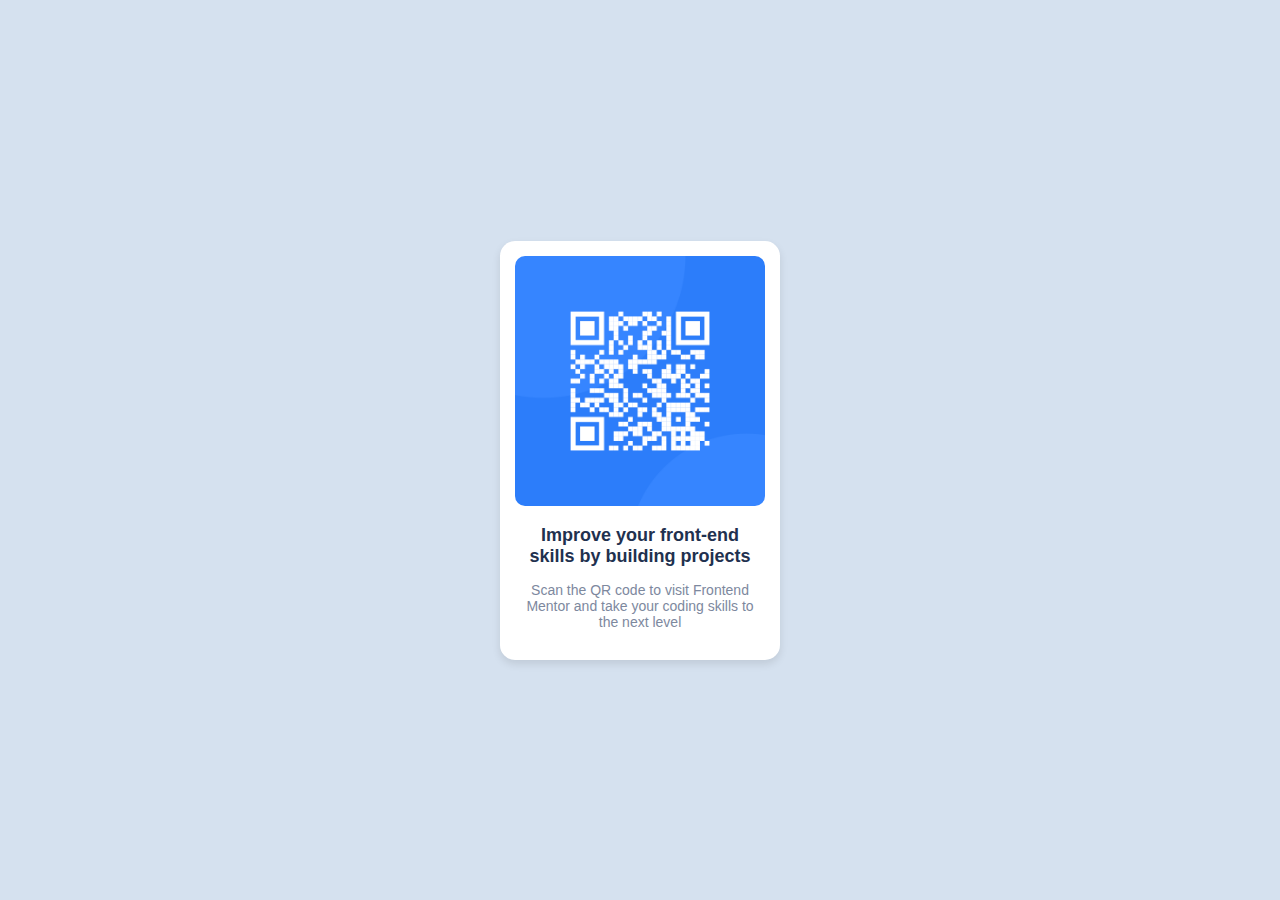
<file: index.html>
<!DOCTYPE html>
<html lang="en">
<head>
  <meta charset="UTF-8">
  <meta name="viewport" content="width=device-width, initial-scale=1.0">
  <title>QR Code Component</title>
  <link rel="stylesheet" href="styles.css">
</head>
<body>
  <div class="container">
    <div class="card">
      <img src="./images/image-qr-code.png" alt="QR Code">
      <h2>Improve your front-end skills by building projects</h2>
      <p>Scan the QR code to visit Frontend Mentor and take your coding skills to the next level</p>
    </div>
  </div>
</body>
</html>
</file>
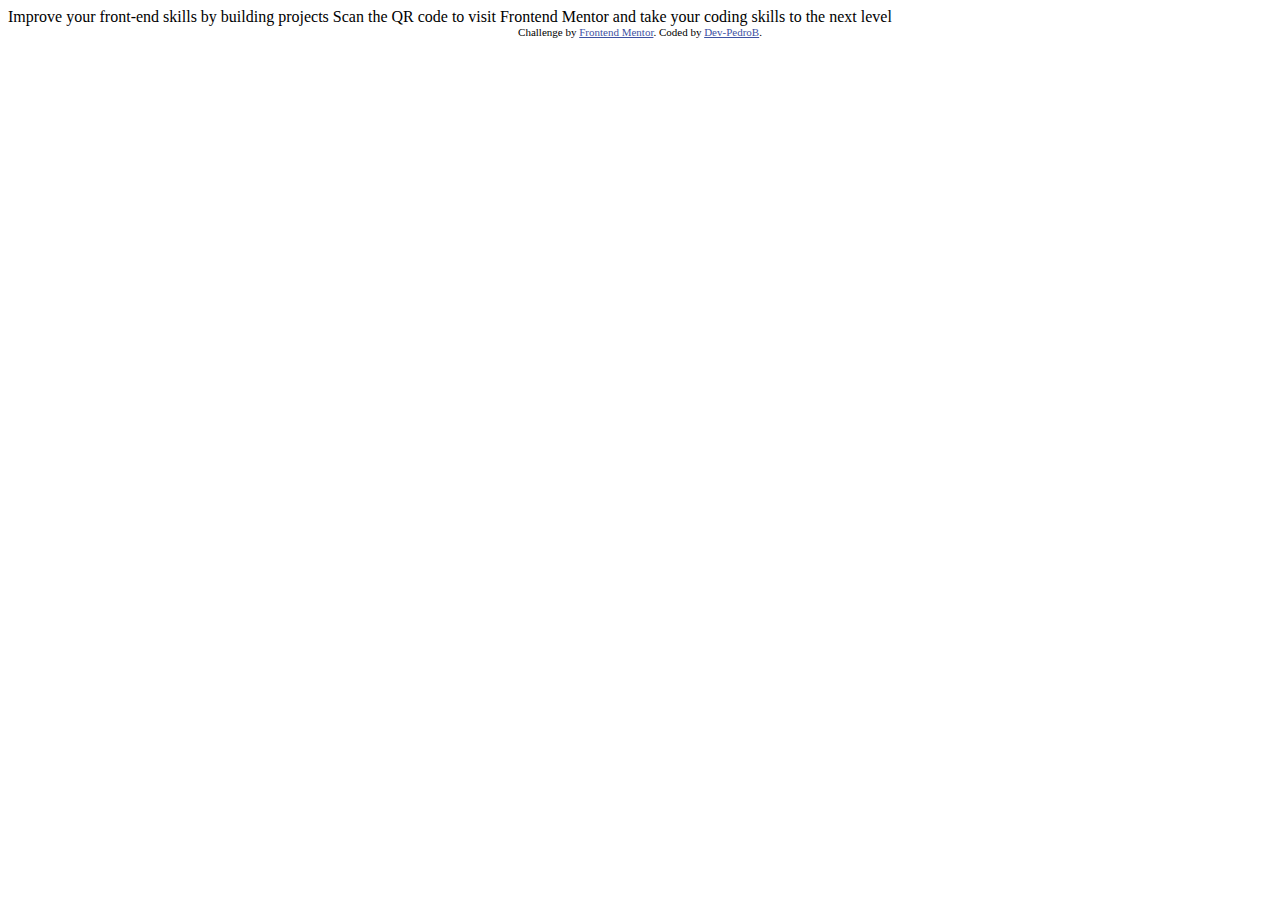
<file: index(Template).html>
<!DOCTYPE html>
<html lang="en">
<head>
  <meta charset="UTF-8">
  <meta name="viewport" content="width=device-width, initial-scale=1.0"> <!-- displays site properly based on user's device -->

  <link rel="icon" type="image/png" sizes="32x32" href="./images/favicon-32x32.png">
  
  <title>Frontend Mentor | QR code component</title>

  <!-- Feel free to remove these styles or customise in your own stylesheet 👍 -->
  <style>
    .attribution { font-size: 11px; text-align: center; }
    .attribution a { color: hsl(228, 45%, 44%); }
  </style>
</head>
<body>

  Improve your front-end skills by building projects

  Scan the QR code to visit Frontend Mentor and take your coding skills to the next level
  
  <div class="attribution">
    Challenge by <a href="https://www.frontendmentor.io?ref=challenge" target="_blank">Frontend Mentor</a>. 
    Coded by <a href="#">Dev-PedroB</a>.
  </div>
</body>
</html>
</file>
<file: styles.css>
* {
    box-sizing: border-box;
    margin: 0;
    padding: 0;
    font-family: Arial, sans-serif;
  }
  
  body {
    background-color: #d5e1ef;
    display: flex;
    justify-content: center;
    align-items: center;
    height: 100vh;
  }
  
  .container {
    display: flex;
    justify-content: center;
    align-items: center;
    width: 100%;
  }
  
  .card {
    background: white;
    padding: 15px;
    border-radius: 15px;
    text-align: center;
    width: 280px;
    box-shadow: 0 4px 8px rgba(0, 0, 0, 0.1);
  }
  
  .card img {
    width: 100%;
    border-radius: 10px;
  }
  
  .card h2 {
    font-size: 18px;
    font-weight: bold;
    margin: 15px 10px;
    color: #1f314f;
  }
  
  .card p {
    font-size: 14px;
    color: #7d889e;
    margin: 0 10px 15px;
  }
</file>
